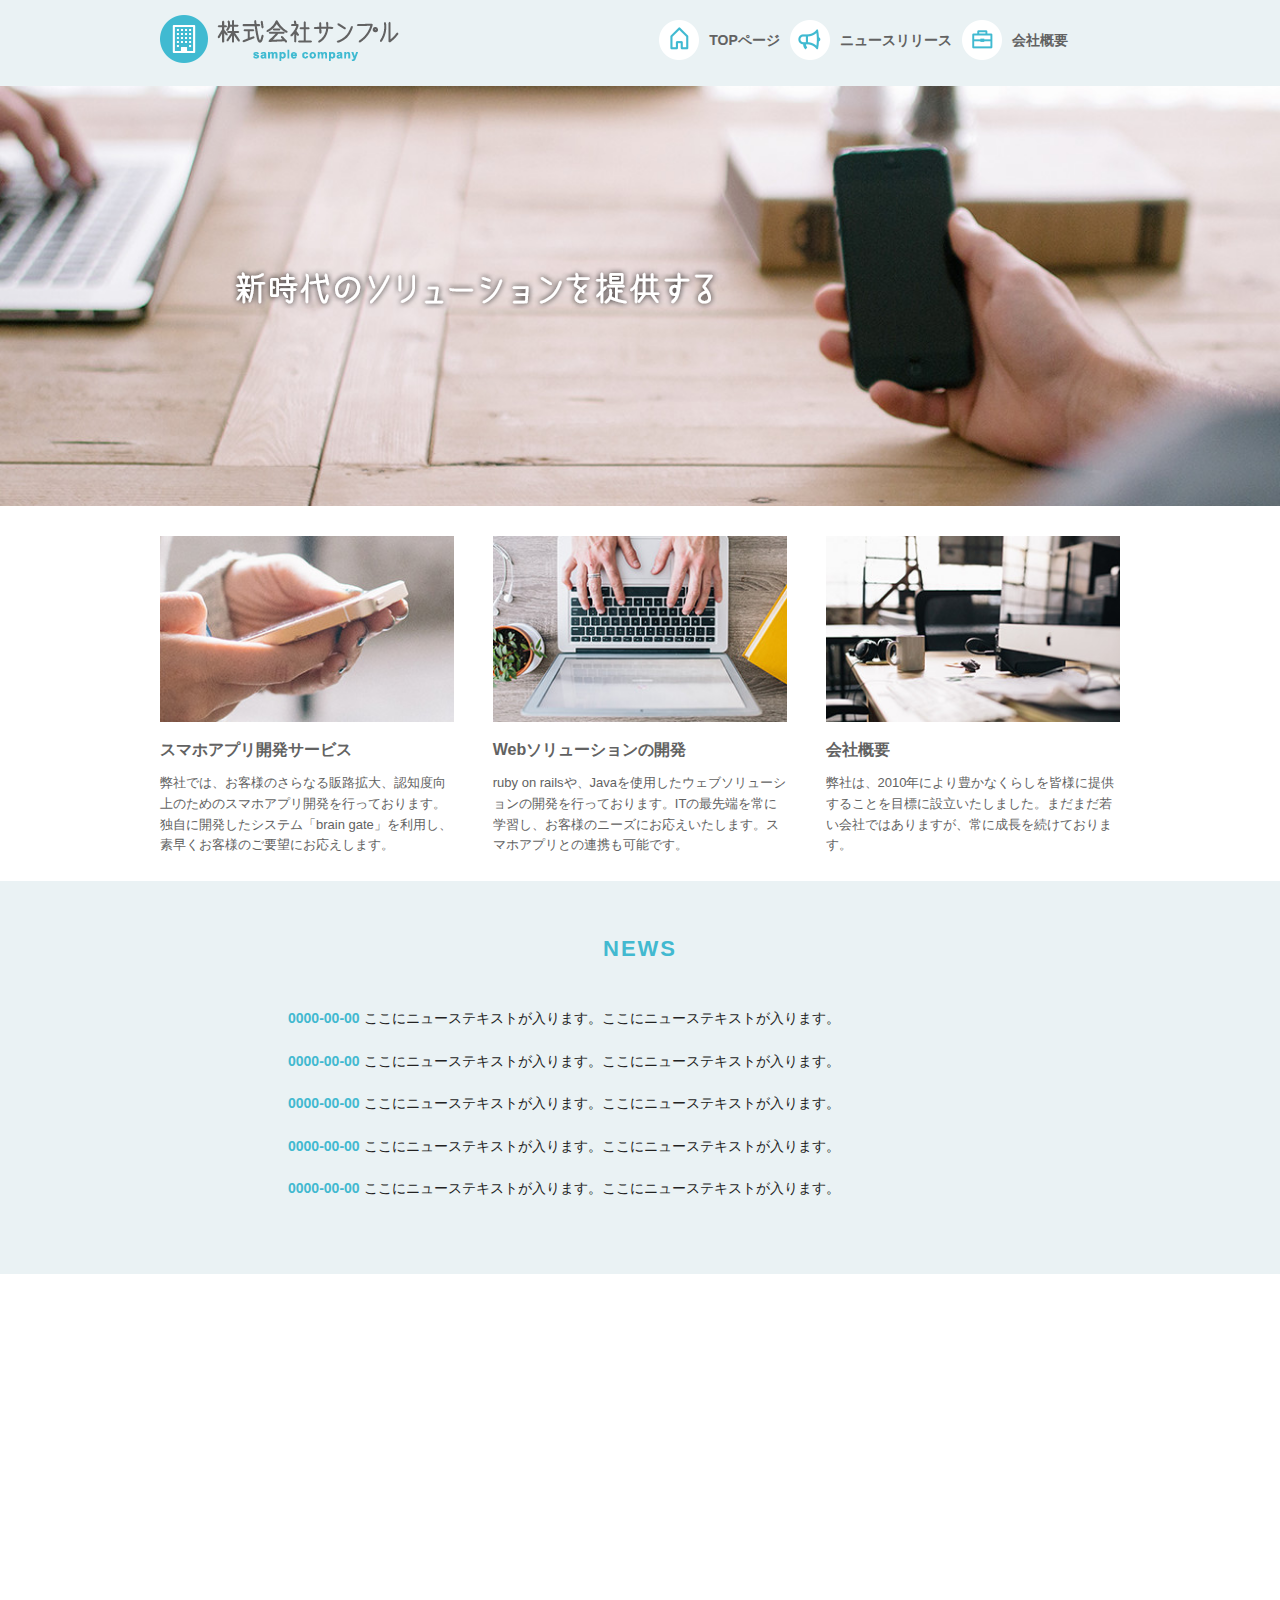
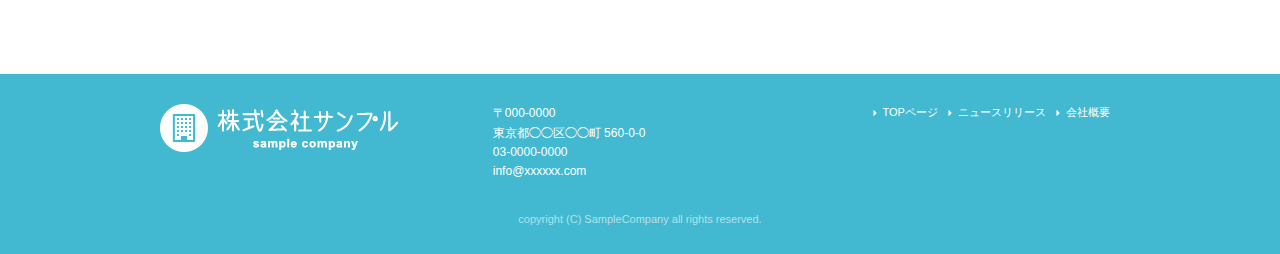
<file: index.html>
<!DOCTYPE html>
<html lang="ja">
<head>

  <!-- Basic Page Needs
  –––––––––––––––––––––––––––––––––––––––––––––––––– -->
  <meta charset="utf-8">
  <title>株式会社サンプル</title>
  <meta name="description" content="">
  <meta name="author" content="">

  <!-- Mobile Specific Metas
  –––––––––––––––––––––––––––––––––––––––––––––––––– -->
  <meta name="viewport" content="width=device-width, initial-scale=1">


  <!-- CSS
  –––––––––––––––––––––––––––––––––––––––––––––––––– -->
  <link rel="stylesheet" href="css/normalize.css">
  <link rel="stylesheet" href="css/skeleton.css">
  <link rel="stylesheet" href="css/sample.css">
  <!-- Favicon
  –––––––––––––––––––––––––––––––––––––––––––––––––– -->
  <link rel="icon" type="image/png" href="images/favicon.png">

</head>
<body>

  <!-- Primary Page Layout
  –––––––––––––––––––––––––––––––––––––––––––––––––– -->

  <header>
    <div id="header_in" class="container">
      <div class="row">
        <div class="six columns logo">
        
           <h1><a href="index.html"><img class="u-max-full-width" src="images/top/logo.png" alt="株式会社サンプル" srcset="images/top/logo@2x.png 2x" /></a></h1>

        </div>
        <div class="six columns navi">

        <div class="sp_navi">
           <img id="sp_navi_btn" class="u-max-full-width" src="images/top/sp_navi.png" alt="sp_navi" srcset="images/top/sp_navi@2x.png 2x" />
  
            <ul class="sp_navi_li">
              <li><a href="index.html">TOPページ</a></li>
              <li><a href="news.html">ニュースリリース</a></li>
              <li><a href="company.html">会社概要</a></li>
            </ul>
        </div>
        <!-- sp_navi -->

        <div class="pc_navi">
        
          <ul class="pc_navi_li">
            <li class="navi_toppage"><a href="index.html">TOPページ</a></li>
            <li class="navi_news"><a href="news.html">ニュースリリース</a></li>
            <li class="navi_company"><a href="company.html">会社概要</a></li>
          </ul>

        </div>
        <!-- pc_navi -->

        </div>
      </div>
    <!-- row -->
    </div>
    <!-- header_in -->
  </header>

<div id="cover_area">
  <div class="container">
    <div class="twelve columns">
      <img class="u-max-full-width" src="images/top/cover_read.png" alt="新時代のソリューションを提供する" srcset="images/top/cover_read@2x.png 2x" />
    </div>
  </div>
</div>
<!-- #cover -->

<div id="service_area">

  <div class="container">
    <div class="row">

      <div class="four columns">
      
        <img class="u-max-full-width" src="images/top/service_01.jpg" alt="スマホアプリ開発サービス" srcset="images/top/service_01@2x.jpg 2x" />
        
        <div class="service_title">スマホアプリ開発サービス</div>
        <p>弊社では、お客様のさらなる販路拡大、認知度向上のためのスマホアプリ開発を行っております。独自に開発したシステム「brain gate」を利用し、素早くお客様のご要望にお応えします。</p>
      
      </div><!-- column -->
      <div class="four columns">
        
        <img class="u-max-full-width" src="images/top/service_02.jpg" alt="Webソリューションの開発" srcset="images/top/service_02@2x.jpg 2x" />

        <div class="service_title">Webソリューションの開発</div>
        <p>ruby on railsや、Javaを使用したウェブソリューションの開発を行っております。ITの最先端を常に学習し、お客様のニーズにお応えいたします。スマホアプリとの連携も可能です。</p>
        
      </div><!-- column -->
      <div class="four columns">

        <img class="u-max-full-width" src="images/top/service_03.jpg" alt="会社概要" srcset="images/top/service_03@2x.jpg 2x" />

        <div class="service_title">会社概要</div>
        <p>弊社は、2010年により豊かなくらしを皆様に提供することを目標に設立いたしました。まだまだ若い会社ではありますが、常に成長を続けております。</p>
        
      </div><!-- column -->

    </div>
  </div>

</div>
<!-- #service_area -->

<div id="news_area">

  <div class="container">
    <div class="row">

      <div class="twelve columns">

        <div class="news_title">NEWS</div>

        <ul class="news_lists">
          <li><span>0000-00-00</span> ここにニューステキストが入ります。ここにニューステキストが入ります。</li>
          <li><span>0000-00-00</span> ここにニューステキストが入ります。ここにニューステキストが入ります。</li>
          <li><span>0000-00-00</span> ここにニューステキストが入ります。ここにニューステキストが入ります。</li>
          <li><span>0000-00-00</span> ここにニューステキストが入ります。ここにニューステキストが入ります。</li>
          <li><span>0000-00-00</span> ここにニューステキストが入ります。ここにニューステキストが入ります。</li>
        </ul>

      </div>

    </div>
  </div>

</div>
<!-- #news_area -->

<!-- #news_area -->

<div id="googlemap_area">

<script src="//maps.google.com/maps/api/js?sensor=true"></script>
<script type="text/javascript">
  function googleMap() {
    var latlng = new google.maps.LatLng(35.6694293,139.7189323);/* 座標 */
    var myOptions = {
      zoom: 16, /*拡大比率*/
      center: latlng,
      scrollwheel: false,
      disableDoubleClickZoom: true,
      draggable: false,
      mapTypeControlOptions: { mapTypeIds: ['style', google.maps.MapTypeId.ROADMAP] }
    };
    var map = new google.maps.Map(document.getElementById('map1'), myOptions);
    /*アイコン設定*/
    var icon = new google.maps.MarkerImage('images/top/pin.png',/*画像url*/
      new google.maps.Size(48,56),/*アイコンサイズ*/
      new google.maps.Point(0,0)/*アイコン位置*/
    );
    var markerOptions = {
      position: latlng,
      map: map,
      icon: icon,
      title: '株式会社サンプル',/*タイトル*/
      animation: google.maps.Animation.DROP/*アニメーション*/
    };
    var marker = new google.maps.Marker(markerOptions);
    /*取得スタイルの貼り付け*/
    var styleOptions = [
      {
        "stylers": [
        { "hue": '#eaf2f4' }
        ]
      }
    ];
    var styledMapOptions = { name: '株式会社サンプル' }/*地図右上のタイトル*/
    var sampleType = new google.maps.StyledMapType(styleOptions, styledMapOptions);
      map.mapTypes.set('style', sampleType);
      map.setMapTypeId('style');
    };
    google.maps.event.addDomListener(window, 'load', function() {
      googleMap();
  });
</script>
<div id="map1" style="width:100%; height:400px; margin:0 auto;"></div>

</div>
<!-- #googlemap_area -->

<footer>
  <div class="container">
    <div class="row">
      <div class="four columns sp">
        <img class="u-max-full-width" src="images/top/footer_logo.png" alt="株式会社サンプル" srcset="images/top/footer_logo@2x.png 2x" />
      </div>
      <!-- columns -->
      <div class="four columns foot_address sp">
        〒000-0000<br />
        東京都◯◯区◯◯町 560-0-0<br />
        03-0000-0000<br />
        info@xxxxxx.com
      </div>
      <!-- columns -->
      <div class="four columns">
        <ul class="foot_navi">
          <li><a href="index.html">TOPページ</a></li>
          <li><a href="news.html">ニュースリリース</a></li>
          <li><a href="company.html">会社概要</a></li>
        </ul>
      </div>
      <!-- columns -->
    </div>
    <!-- row -->

    <div class="row">
      <div class="twelve columns sp">
        <p class="copy">copyright (C) SampleCompany all rights reserved.</p>
      </div>
      <!-- columns -->
    </div>
    <!-- row -->
  </div>
</footer>
<!-- //footer -->

<script type="text/javascript" src="//ajax.googleapis.com/ajax/libs/jquery/1.10.2/jquery.min.js"></script>

<script>
  $(function(){
    $(document).ready(function(){

      $("#sp_navi_btn").click(function () {
        $(this).next().slideToggle();
      });

    });
  });
</script>

<!-- End Document
  –––––––––––––––––––––––––––––––––––––––––––––––––– -->
</body>
</html>
</file>
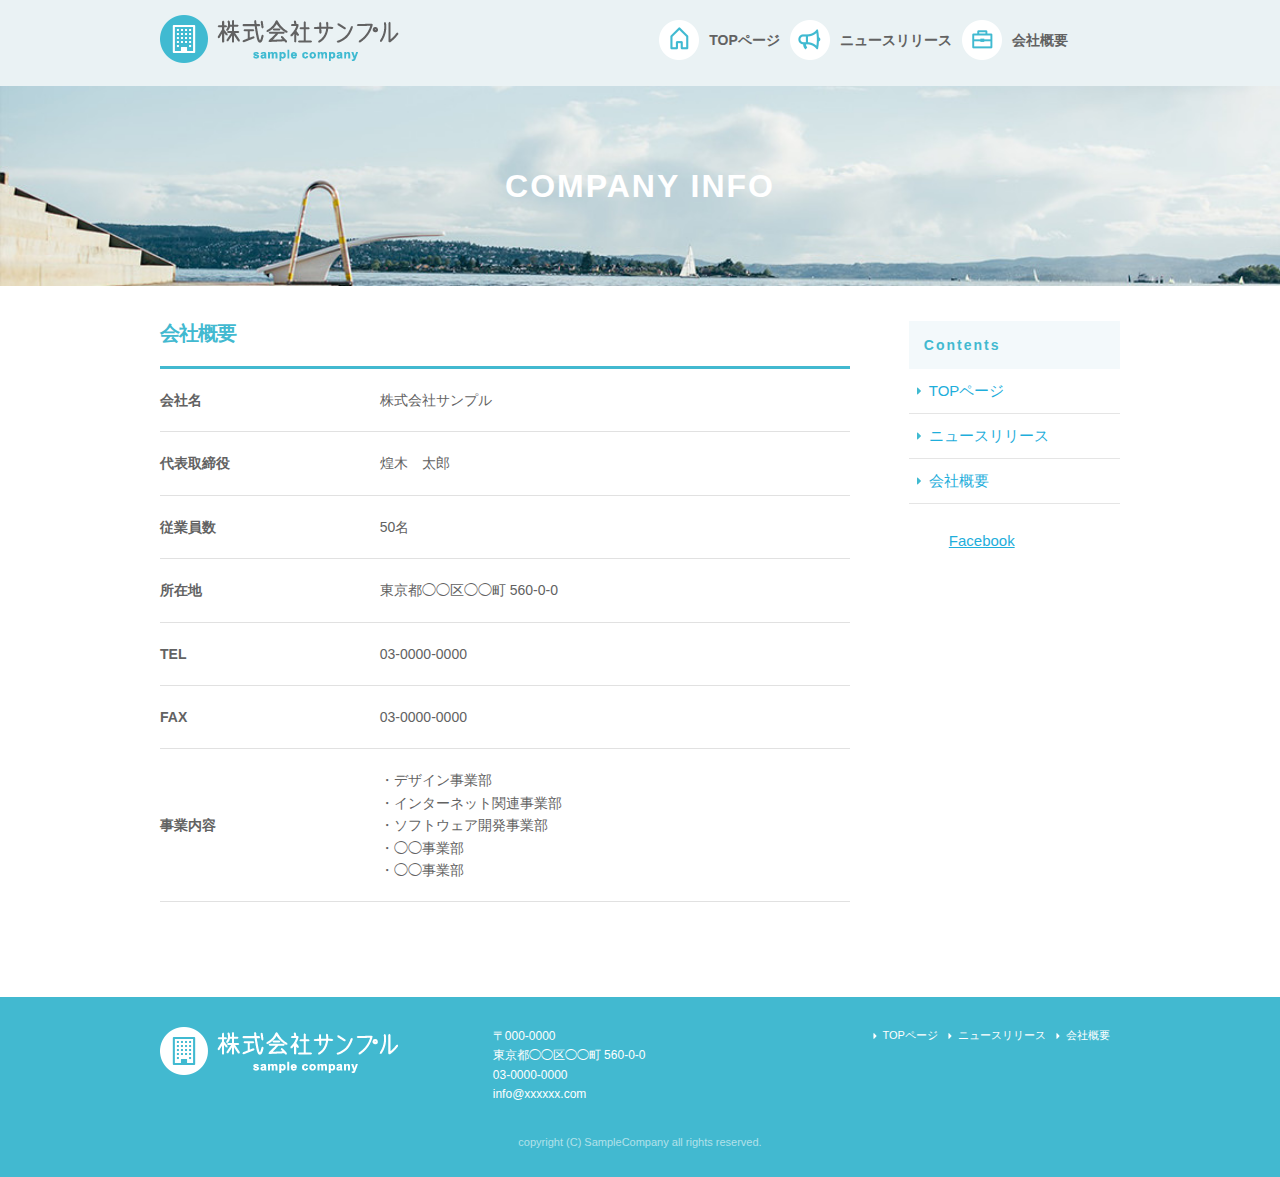
<file: company.html>
<!DOCTYPE html>
<html lang="ja">
<head>

  <!-- Basic Page Needs
  –––––––––––––––––––––––––––––––––––––––––––––––––– -->
  <meta charset="utf-8">
  <title>株式会社サンプル</title>
  <meta name="description" content="">
  <meta name="author" content="">

  <!-- Mobile Specific Metas
  –––––––––––––––––––––––––––––––––––––––––––––––––– -->
  <meta name="viewport" content="width=device-width, initial-scale=1">


  <!-- CSS
  –––––––––––––––––––––––––––––––––––––––––––––––––– -->
  <link rel="stylesheet" href="css/normalize.css">
  <link rel="stylesheet" href="css/skeleton.css">
  <link rel="stylesheet" href="css/sample.css">
  <!-- Favicon
  –––––––––––––––––––––––––––––––––––––––––––––––––– -->
  <link rel="icon" type="image/png" href="images/favicon.png">

</head>
<body>

  <!-- Primary Page Layout
  –––––––––––––––––––––––––––––––––––––––––––––––––– -->

  <header>
    <div id="header_in" class="container">
      <div class="row">
        <div class="six columns logo">
        
           <h1><a href="index.html"><img class="u-max-full-width" src="images/top/logo.png" alt="株式会社サンプル" srcset="images/top/logo@2x.png 2x" /></a></h1>

        </div>
        <div class="six columns navi">

        <div class="sp_navi">
           <img id="sp_navi_btn" class="u-max-full-width" src="images/top/sp_navi.png" alt="sp_navi" srcset="images/top/sp_navi@2x.png 2x" />
  
            <ul class="sp_navi_li">
              <li><a href="index.html">TOPページ</a></li>
              <li><a href="news.html">ニュースリリース</a></li>
              <li><a href="company.html">会社概要</a></li>
            </ul>
        </div>
        <!-- sp_navi -->

        <div class="pc_navi">
        
          <ul class="pc_navi_li">
            <li class="navi_toppage"><a href="index.html">TOPページ</a></li>
            <li class="navi_news"><a href="news.html">ニュースリリース</a></li>
            <li class="navi_company"><a href="company.html">会社概要</a></li>
          </ul>

        </div>
        <!-- pc_navi -->

        </div>
      </div>
    <!-- row -->
    </div>
    <!-- header_in -->
  </header>

<div id="sub_cover">
  <div class="container">
    <div class="twelve columns">
      <!--<img class="u-max-full-width" src="images/news/sub_cover.jpg" alt="NEWS" srcset="images/news/sub_cover@2x.jpg 2x" />-->
      <h2>COMPANY INFO</h2>
    </div>
  </div>
</div>
<!-- #sub_cover -->

<div id="contents">

  <div class="container">
    <div class="row">

      <div id ="main" class="nine columns">

        <h2 class="company_title">会社概要</h2>

        <table class="u-full-width">
          <tbody>
            <tr>
                <th>会社名</th>
                <td>株式会社サンプル</td>
            </tr>
            <tr>
                <th>代表取締役</th>
                <td>煌木　太郎</td>
            </tr>
            <tr>
                <th>従業員数</th>
                <td>50名</td>
            </tr>
            <tr>
                <th>所在地</th>
                <td>東京都◯◯区◯◯町 560-0-0</td>
            </tr>
            <tr>
                <th>TEL</th>
                <td>03-0000-0000</td>
            </tr>
            <tr>
                <th>FAX</th>
                <td>03-0000-0000</td>
            </tr>
            <tr>
                <th>事業内容</th>
                <td>
                    ・デザイン事業部<br>
                    ・インターネット関連事業部<br>
                    ・ソフトウェア開発事業部<br>
                    ・◯◯事業部<br>
                    ・◯◯事業部<br>
                </td>
            </tr>
          </tbody>
        </table>
      </div><!-- column -->
      <div id ="sidebar" class="three columns">

        <!-- columns -->
          <div class="pc_sidemenu">
            <h3>Contents</h3>
              <ul>
                  <li><a href="index.html">TOPページ</a></li>
                  <li><a href="news.html">ニュースリリース</a></li>
                  <li><a href="company.html">会社概要</a></li>
              </ul>
          </div>
        <!-- columns -->

        <div>
          <div class="fb-page" data-href="https://www.facebook.com/facebook" data-tabs="timeline" data-height="300px" data-small-header="false" data-adapt-container-width="true" data-hide-cover="false" data-show-facepile="false">
            <blockquote cite="https://www.facebook.com/facebook" class="fb-xfbml-parse-ignore">
              <a href="https://www.facebook.com/facebook">Facebook</a>
              </blockquote>
          </div>
        </div>
      </div><!-- column -->

    </div>
  </div>

</div>
<!-- #contents -->


<footer>
  <div class="container">
    <div class="row">
      <div class="four columns sp">
        <img class="u-max-full-width" src="images/top/footer_logo.png" alt="株式会社サンプル" srcset="images/top/footer_logo@2x.png 2x" />
      </div>
      <!-- columns -->
      <div class="four columns foot_address sp">
        〒000-0000<br />
        東京都◯◯区◯◯町 560-0-0<br />
        03-0000-0000<br />
        info@xxxxxx.com
      </div>
      <!-- columns -->
      <div class="four columns">
        <ul class="foot_navi">
          <li><a href="index.html">TOPページ</a></li>
          <li><a href="news.html">ニュースリリース</a></li>
          <li><a href="company.html">会社概要</a></li>
        </ul>
      </div>
      <!-- columns -->
    </div>
    <!-- row -->

    <div class="row">
      <div class="twelve columns sp">
        <p class="copy">copyright (C) SampleCompany all rights reserved.</p>
      </div>
      <!-- columns -->
    </div>
    <!-- row -->
  </div>
</footer>
<!-- //footer -->

<script type="text/javascript" src="//ajax.googleapis.com/ajax/libs/jquery/1.10.2/jquery.min.js"></script>

<script>
  $(function(){
    $(document).ready(function(){

      $("#sp_navi_btn").click(function () {
        $(this).next().slideToggle();
      });

    });
  });
</script>

<div id="fb-root"></div>
<script>(function(d, s, id) {
  var js, fjs = d.getElementsByTagName(s)[0];
  if (d.getElementById(id)) return;
  js = d.createElement(s); js.id = id;
  js.src = "//connect.facebook.net/ja_JP/sdk.js#xfbml=1&version=v2.10";
  fjs.parentNode.insertBefore(js, fjs);
}(document, 'script', 'facebook-jssdk'));</script>

<!-- End Document
  –––––––––––––––––––––––––––––––––––––––––––––––––– -->
</body>
</html>
</file>
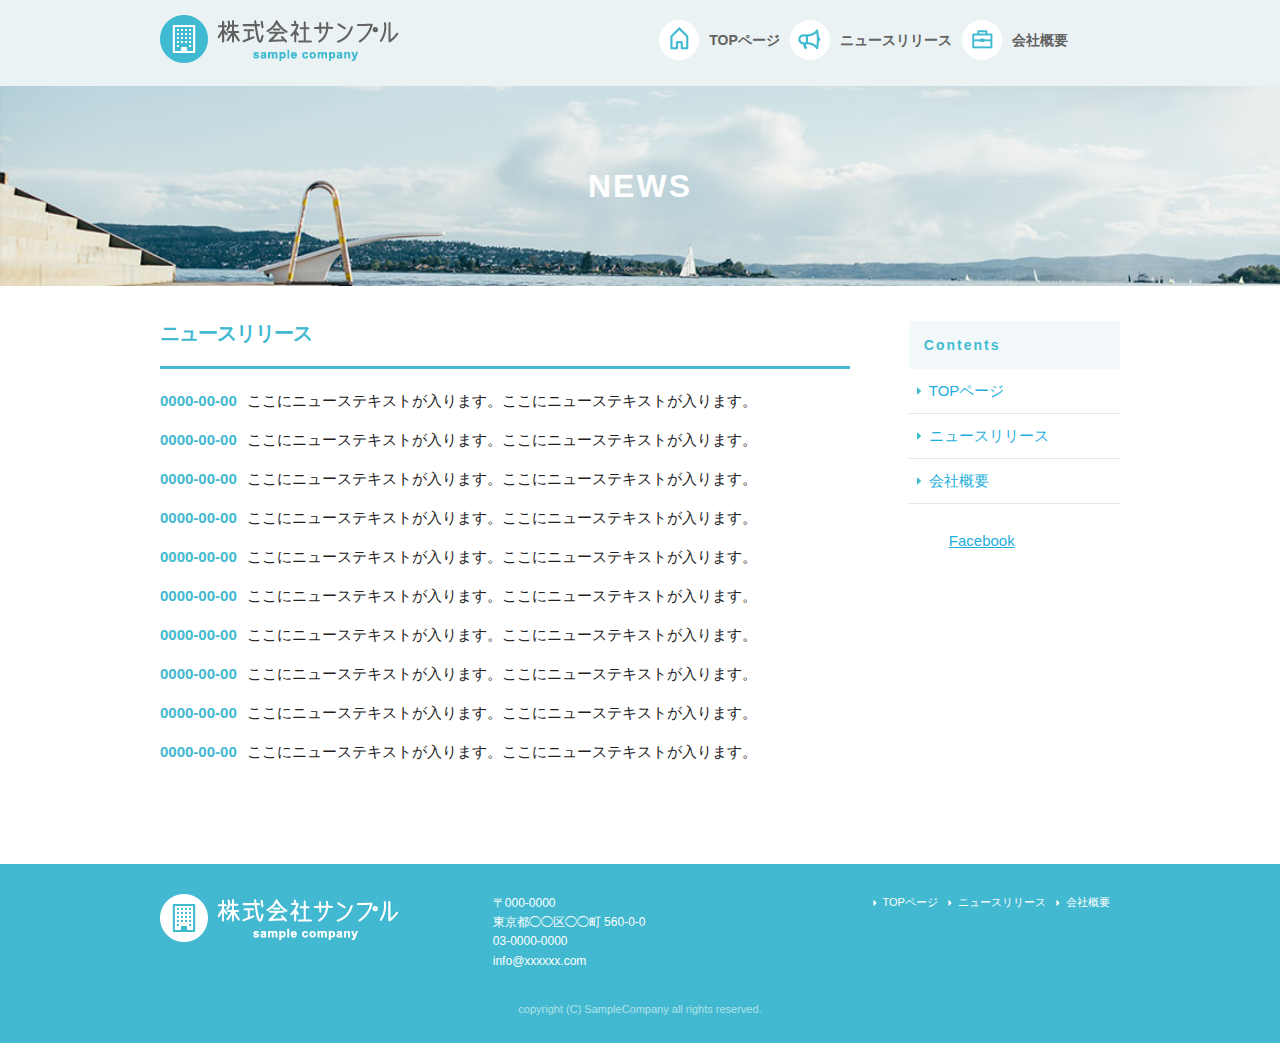
<file: news.html>
<!DOCTYPE html>
<html lang="ja">
<head>

  <!-- Basic Page Needs
  –––––––––––––––––––––––––––––––––––––––––––––––––– -->
  <meta charset="utf-8">
  <title>株式会社サンプル</title>
  <meta name="description" content="">
  <meta name="author" content="">

  <!-- Mobile Specific Metas
  –––––––––––––––––––––––––––––––––––––––––––––––––– -->
  <meta name="viewport" content="width=device-width, initial-scale=1">


  <!-- CSS
  –––––––––––––––––––––––––––––––––––––––––––––––––– -->
  <link rel="stylesheet" href="css/normalize.css">
  <link rel="stylesheet" href="css/skeleton.css">
  <link rel="stylesheet" href="css/sample.css">
  <!-- Favicon
  –––––––––––––––––––––––––––––––––––––––––––––––––– -->
  <link rel="icon" type="image/png" href="images/favicon.png">

</head>
<body>

  <!-- Primary Page Layout
  –––––––––––––––––––––––––––––––––––––––––––––––––– -->

  <header>
    <div id="header_in" class="container">
      <div class="row">
        <div class="six columns logo">
        
           <h1><a href="index.html"><img class="u-max-full-width" src="images/top/logo.png" alt="株式会社サンプル" srcset="images/top/logo@2x.png 2x" /></a></h1>

        </div>
        <div class="six columns navi">

        <div class="sp_navi">
           <img id="sp_navi_btn" class="u-max-full-width" src="images/top/sp_navi.png" alt="sp_navi" srcset="images/top/sp_navi@2x.png 2x" />
  
            <ul class="sp_navi_li">
              <li><a href="index.html">TOPページ</a></li>
              <li><a href="news.html">ニュースリリース</a></li>
              <li><a href="company.html">会社概要</a></li>
            </ul>
        </div>
        <!-- sp_navi -->

        <div class="pc_navi">
        
          <ul class="pc_navi_li">
            <li class="navi_toppage"><a href="index.html">TOPページ</a></li>
            <li class="navi_news"><a href="news.html">ニュースリリース</a></li>
            <li class="navi_company"><a href="company.html">会社概要</a></li>
          </ul>

        </div>
        <!-- pc_navi -->

        </div>
      </div>
    <!-- row -->
    </div>
    <!-- header_in -->
  </header>

<div id="sub_cover">
  <div class="container">
    <div class="twelve columns">
      <!--<img class="u-max-full-width" src="images/news/sub_cover.jpg" alt="NEWS" srcset="images/news/sub_cover@2x.jpg 2x" />-->
      <h2>NEWS</h2>
    </div>
  </div>
</div>
<!-- #sub_cover -->

<div id="contents">

  <div class="container">
    <div class="row">

      <div id ="main" class="nine columns">

        <h2>ニュースリリース</h2>

        <ul class="news_li">
          <li><span>0000-00-00</span>ここにニューステキストが入ります。ここにニューステキストが入ります。</li>
          <li><span>0000-00-00</span>ここにニューステキストが入ります。ここにニューステキストが入ります。</li>
          <li><span>0000-00-00</span>ここにニューステキストが入ります。ここにニューステキストが入ります。</li>
          <li><span>0000-00-00</span>ここにニューステキストが入ります。ここにニューステキストが入ります。</li>
          <li><span>0000-00-00</span>ここにニューステキストが入ります。ここにニューステキストが入ります。</li>
          <li><span>0000-00-00</span>ここにニューステキストが入ります。ここにニューステキストが入ります。</li>
          <li><span>0000-00-00</span>ここにニューステキストが入ります。ここにニューステキストが入ります。</li>
          <li><span>0000-00-00</span>ここにニューステキストが入ります。ここにニューステキストが入ります。</li>
          <li><span>0000-00-00</span>ここにニューステキストが入ります。ここにニューステキストが入ります。</li>
          <li><span>0000-00-00</span>ここにニューステキストが入ります。ここにニューステキストが入ります。</li>
        </ul>

      </div><!-- column -->
      <div id ="sidebar" class="three columns">

        <!-- columns -->
          <div class="pc_sidemenu">
            <h3>Contents</h3>
              <ul>
                  <li><a href="index.html">TOPページ</a></li>
                  <li><a href="news.html">ニュースリリース</a></li>
                  <li><a href="company.html">会社概要</a></li>
              </ul>
          </div>
        <!-- columns -->

        <div>
          <div class="fb-page" data-href="https://www.facebook.com/facebook" data-tabs="timeline" data-height="300px" data-small-header="false" data-adapt-container-width="true" data-hide-cover="false" data-show-facepile="false">
            <blockquote cite="https://www.facebook.com/facebook" class="fb-xfbml-parse-ignore">
              <a href="https://www.facebook.com/facebook">Facebook</a>
              </blockquote>
          </div>
        </div>
      </div><!-- column -->

    </div>
  </div>

</div>
<!-- #contents -->


<footer>
  <div class="container">
    <div class="row">
      <div class="four columns sp">
        <img class="u-max-full-width" src="images/top/footer_logo.png" alt="株式会社サンプル" srcset="images/top/footer_logo@2x.png 2x" />
      </div>
      <!-- columns -->
      <div class="four columns foot_address sp">
        〒000-0000<br />
        東京都◯◯区◯◯町 560-0-0<br />
        03-0000-0000<br />
        info@xxxxxx.com
      </div>
      <!-- columns -->
      <div class="four columns">
        <ul class="foot_navi">
          <li><a href="index.html">TOPページ</a></li>
          <li><a href="news.html">ニュースリリース</a></li>
          <li><a href="company.html">会社概要</a></li>
        </ul>
      </div>
      <!-- columns -->
    </div>
    <!-- row -->

    <div class="row">
      <div class="twelve columns sp">
        <p class="copy">copyright (C) SampleCompany all rights reserved.</p>
      </div>
      <!-- columns -->
    </div>
    <!-- row -->
  </div>
</footer>
<!-- //footer -->

<script type="text/javascript" src="//ajax.googleapis.com/ajax/libs/jquery/1.10.2/jquery.min.js"></script>

<script>
  $(function(){
    $(document).ready(function(){

      $("#sp_navi_btn").click(function () {
        $(this).next().slideToggle();
      });

    });
  });
</script>

<div id="fb-root"></div>
<script>(function(d, s, id) {
  var js, fjs = d.getElementsByTagName(s)[0];
  if (d.getElementById(id)) return;
  js = d.createElement(s); js.id = id;
  js.src = "//connect.facebook.net/ja_JP/sdk.js#xfbml=1&version=v2.10";
  fjs.parentNode.insertBefore(js, fjs);
}(document, 'script', 'facebook-jssdk'));</script>

<!-- End Document
  –––––––––––––––––––––––––––––––––––––––––––––––––– -->
</body>
</html>
</file>
<file: css/skeleton.css>
/*
* Skeleton V2.0.4
* Copyright 2014, Dave Gamache
* www.getskeleton.com
* Free to use under the MIT license.
* http://www.opensource.org/licenses/mit-license.php
* 12/29/2014
*/


/* Table of contents
––––––––––––––––––––––––––––––––––––––––––––––––––
- Grid
- Base Styles
- Typography
- Links
- Buttons
- Forms
- Lists
- Code
- Tables
- Spacing
- Utilities
- Clearing
- Media Queries
*/


/* Grid
–––––––––––––––––––––––––––––––––––––––––––––––––– */
.container {
  position: relative;
  width: 100%;
  max-width: 960px;
  margin: 0 auto;
  padding: 0 20px;
  box-sizing: border-box; }
.column,
.columns {
  width: 100%;
  float: left;
  box-sizing: border-box; }

/* For devices larger than 400px */
@media (min-width: 400px) {
  .container {
    width: 85%;
    padding: 0; }
}

/* For devices larger than 550px */
@media (min-width: 550px) {
  .container {
    width: 80%; }
  .column,
  .columns {
    margin-left: 4%; }
  .column:first-child,
  .columns:first-child {
    margin-left: 0; }

  .one.column,
  .one.columns                    { width: 4.66666666667%; }
  .two.columns                    { width: 13.3333333333%; }
  .three.columns                  { width: 22%;            }
  .four.columns                   { width: 30.6666666667%; }
  .five.columns                   { width: 39.3333333333%; }
  .six.columns                    { width: 48%;            }
  .seven.columns                  { width: 56.6666666667%; }
  .eight.columns                  { width: 65.3333333333%; }
  .nine.columns                   { width: 74.0%;          }
  .ten.columns                    { width: 82.6666666667%; }
  .eleven.columns                 { width: 91.3333333333%; }
  .twelve.columns                 { width: 100%; margin-left: 0; }

  .one-third.column               { width: 30.6666666667%; }
  .two-thirds.column              { width: 65.3333333333%; }

  .one-half.column                { width: 48%; }

  /* Offsets */
  .offset-by-one.column,
  .offset-by-one.columns          { margin-left: 8.66666666667%; }
  .offset-by-two.column,
  .offset-by-two.columns          { margin-left: 17.3333333333%; }
  .offset-by-three.column,
  .offset-by-three.columns        { margin-left: 26%;            }
  .offset-by-four.column,
  .offset-by-four.columns         { margin-left: 34.6666666667%; }
  .offset-by-five.column,
  .offset-by-five.columns         { margin-left: 43.3333333333%; }
  .offset-by-six.column,
  .offset-by-six.columns          { margin-left: 52%;            }
  .offset-by-seven.column,
  .offset-by-seven.columns        { margin-left: 60.6666666667%; }
  .offset-by-eight.column,
  .offset-by-eight.columns        { margin-left: 69.3333333333%; }
  .offset-by-nine.column,
  .offset-by-nine.columns         { margin-left: 78.0%;          }
  .offset-by-ten.column,
  .offset-by-ten.columns          { margin-left: 86.6666666667%; }
  .offset-by-eleven.column,
  .offset-by-eleven.columns       { margin-left: 95.3333333333%; }

  .offset-by-one-third.column,
  .offset-by-one-third.columns    { margin-left: 34.6666666667%; }
  .offset-by-two-thirds.column,
  .offset-by-two-thirds.columns   { margin-left: 69.3333333333%; }

  .offset-by-one-half.column,
  .offset-by-one-half.columns     { margin-left: 52%; }

}


/* Base Styles
–––––––––––––––––––––––––––––––––––––––––––––––––– */
/* NOTE
html is set to 62.5% so that all the REM measurements throughout Skeleton
are based on 10px sizing. So basically 1.5rem = 15px :) */
html {
  font-size: 62.5%; }
body {
  font-size: 1.5em; /* currently ems cause chrome bug misinterpreting rems on body element */
  line-height: 1.6;
  font-weight: 400;
  font-family: "Raleway", "HelveticaNeue", "Helvetica Neue", Helvetica, Arial, sans-serif;
  color: #222; }


/* Typography
–––––––––––––––––––––––––––––––––––––––––––––––––– */
h1, h2, h3, h4, h5, h6 {
  margin-top: 0;
  margin-bottom: 2rem;
  font-weight: 300; }
h1 { font-size: 4.0rem; line-height: 1.2;  letter-spacing: -.1rem;}
h2 { font-size: 3.6rem; line-height: 1.25; letter-spacing: -.1rem; }
h3 { font-size: 3.0rem; line-height: 1.3;  letter-spacing: -.1rem; }
h4 { font-size: 2.4rem; line-height: 1.35; letter-spacing: -.08rem; }
h5 { font-size: 1.8rem; line-height: 1.5;  letter-spacing: -.05rem; }
h6 { font-size: 1.5rem; line-height: 1.6;  letter-spacing: 0; }

/* Larger than phablet */
@media (min-width: 550px) {
  h1 { font-size: 5.0rem; }
  h2 { font-size: 4.2rem; }
  h3 { font-size: 3.6rem; }
  h4 { font-size: 3.0rem; }
  h5 { font-size: 2.4rem; }
  h6 { font-size: 1.5rem; }
}

p {
  margin-top: 0; }


/* Links
–––––––––––––––––––––––––––––––––––––––––––––––––– */
a {
  color: #1EAEDB; }
a:hover {
  color: #0FA0CE; }


/* Buttons
–––––––––––––––––––––––––––––––––––––––––––––––––– */
.button,
button,
input[type="submit"],
input[type="reset"],
input[type="button"] {
  display: inline-block;
  height: 38px;
  padding: 0 30px;
  color: #555;
  text-align: center;
  font-size: 11px;
  font-weight: 600;
  line-height: 38px;
  letter-spacing: .1rem;
  text-transform: uppercase;
  text-decoration: none;
  white-space: nowrap;
  background-color: transparent;
  border-radius: 4px;
  border: 1px solid #bbb;
  cursor: pointer;
  box-sizing: border-box; }
.button:hover,
button:hover,
input[type="submit"]:hover,
input[type="reset"]:hover,
input[type="button"]:hover,
.button:focus,
button:focus,
input[type="submit"]:focus,
input[type="reset"]:focus,
input[type="button"]:focus {
  color: #333;
  border-color: #888;
  outline: 0; }
.button.button-primary,
button.button-primary,
input[type="submit"].button-primary,
input[type="reset"].button-primary,
input[type="button"].button-primary {
  color: #FFF;
  background-color: #33C3F0;
  border-color: #33C3F0; }
.button.button-primary:hover,
button.button-primary:hover,
input[type="submit"].button-primary:hover,
input[type="reset"].button-primary:hover,
input[type="button"].button-primary:hover,
.button.button-primary:focus,
button.button-primary:focus,
input[type="submit"].button-primary:focus,
input[type="reset"].button-primary:focus,
input[type="button"].button-primary:focus {
  color: #FFF;
  background-color: #1EAEDB;
  border-color: #1EAEDB; }


/* Forms
–––––––––––––––––––––––––––––––––––––––––––––––––– */
input[type="email"],
input[type="number"],
input[type="search"],
input[type="text"],
input[type="tel"],
input[type="url"],
input[type="password"],
textarea,
select {
  height: 38px;
  padding: 6px 10px; /* The 6px vertically centers text on FF, ignored by Webkit */
  background-color: #fff;
  border: 1px solid #D1D1D1;
  border-radius: 4px;
  box-shadow: none;
  box-sizing: border-box; }
/* Removes awkward default styles on some inputs for iOS */
input[type="email"],
input[type="number"],
input[type="search"],
input[type="text"],
input[type="tel"],
input[type="url"],
input[type="password"],
textarea {
  -webkit-appearance: none;
     -moz-appearance: none;
          appearance: none; }
textarea {
  min-height: 65px;
  padding-top: 6px;
  padding-bottom: 6px; }
input[type="email"]:focus,
input[type="number"]:focus,
input[type="search"]:focus,
input[type="text"]:focus,
input[type="tel"]:focus,
input[type="url"]:focus,
input[type="password"]:focus,
textarea:focus,
select:focus {
  border: 1px solid #33C3F0;
  outline: 0; }
label,
legend {
  display: block;
  margin-bottom: .5rem;
  font-weight: 600; }
fieldset {
  padding: 0;
  border-width: 0; }
input[type="checkbox"],
input[type="radio"] {
  display: inline; }
label > .label-body {
  display: inline-block;
  margin-left: .5rem;
  font-weight: normal; }


/* Lists
–––––––––––––––––––––––––––––––––––––––––––––––––– */
ul {
  list-style: circle inside; }
ol {
  list-style: decimal inside; }
ol, ul {
  padding-left: 0;
  margin-top: 0; }
ul ul,
ul ol,
ol ol,
ol ul {
  margin: 1.5rem 0 1.5rem 3rem;
  font-size: 90%; }
li {
  margin-bottom: 1rem; }


/* Code
–––––––––––––––––––––––––––––––––––––––––––––––––– */
code {
  padding: .2rem .5rem;
  margin: 0 .2rem;
  font-size: 90%;
  white-space: nowrap;
  background: #F1F1F1;
  border: 1px solid #E1E1E1;
  border-radius: 4px; }
pre > code {
  display: block;
  padding: 1rem 1.5rem;
  white-space: pre; }


/* Tables
–––––––––––––––––––––––––––––––––––––––––––––––––– */
th,
td {
  padding: 12px 15px;
  text-align: left;
  border-bottom: 1px solid #E1E1E1; }
th:first-child,
td:first-child {
  padding-left: 0; }
th:last-child,
td:last-child {
  padding-right: 0; }


/* Spacing
–––––––––––––––––––––––––––––––––––––––––––––––––– */
button,
.button {
  margin-bottom: 1rem; }
input,
textarea,
select,
fieldset {
  margin-bottom: 1.5rem; }
pre,
blockquote,
dl,
figure,
table,
p,
ul,
ol,
form {
  margin-bottom: 2.5rem; }


/* Utilities
–––––––––––––––––––––––––––––––––––––––––––––––––– */
.u-full-width {
  width: 100%;
  box-sizing: border-box; }
.u-max-full-width {
  max-width: 100%;
  box-sizing: border-box; }
.u-pull-right {
  float: right; }
.u-pull-left {
  float: left; }


/* Misc
–––––––––––––––––––––––––––––––––––––––––––––––––– */
hr {
  margin-top: 3rem;
  margin-bottom: 3.5rem;
  border-width: 0;
  border-top: 1px solid #E1E1E1; }


/* Clearing
–––––––––––––––––––––––––––––––––––––––––––––––––– */

/* Self Clearing Goodness */
.container:after,
.row:after,
.u-cf {
  content: "";
  display: table;
  clear: both; }


/* Media Queries
–––––––––––––––––––––––––––––––––––––––––––––––––– */
/*
Note: The best way to structure the use of media queries is to create the queries
near the relevant code. For example, if you wanted to change the styles for buttons
on small devices, paste the mobile query code up in the buttons section and style it
there.
*/


/* Larger than mobile */
@media (min-width: 400px) {}

/* Larger than phablet (also point when grid becomes active) */
@media (min-width: 550px) {}

/* Larger than tablet */
@media (min-width: 750px) {}

/* Larger than desktop */
@media (min-width: 1000px) {}

/* Larger than Desktop HD */
@media (min-width: 1200px) {}
</file>
<file: css/sample.css>
html {
  font-size: 62.5%; }

header {
  background: #eaf2f4; }
  header #header_in {
    padding-top: 10px;
    padding-bottom: 4px; }
  @media (max-width: 550px) {
    header .logo {
      width: 190px; }
    header .navi {
      width: 40px;
      float: right; } }
  header .sp_navi_li {
    width: 180px;
    position: absolute;
    top: 50px;
    right: 2%;
    border: 1px solid #eee;
    background: white;
    margin: 0;
    padding: 0;
    display: none;
    z-index: 100; }
    header .sp_navi_li li {
      list-style: none;
      margin: 0;
      padding: 0; }
      header .sp_navi_li li a {
        display: block;
        padding: 10px 8px;
        border-bottom: 1px solid #eee;
        font-size: 14px;
        text-decoration: none; }
  @media (min-width: 551px) {
    header .sp_navi {
      display: none; }
    header #header_in {
      padding: 15px 0 10px 0; }
    header .pc_navi_li {
      margin: 0;
      padding: 0; }
      header .pc_navi_li li {
        list-style: none;
        margin: 5px 0 0 0;
        padding: 0; }
        header .pc_navi_li li a {
          color: #626262;
          text-decoration: none;
          font-weight: bold;
          font-size: 14px;
          font-size: 1.4rem;
          float: left;
          padding-right: 10px; }
        header .pc_navi_li li a:hover {
          color: #42b9d0; }
      header .pc_navi_li li.navi_toppage a {
        background-repeat: no-repeat;
        display: inline-block;
        line-height: 40px;
        padding-left: 50px;
        background-image: url("../images/top/navi_top.png");
        background-size: 40px 40px; } }
    @media screen and (min-width: 551px) and (-webkit-min-device-pixel-ratio: 2), (min-width: 551px) and (min-resolution: 2dppx) {
      header .pc_navi_li li.navi_toppage a {
        background-image: url("../images/top/navi_top@2x.png"); } }
  @media (min-width: 551px) {
      header .pc_navi_li li.navi_news a {
        background-repeat: no-repeat;
        display: inline-block;
        line-height: 40px;
        padding-left: 50px;
        background-image: url("../images/top/navi_news.png");
        background-size: 40px 40px; } }
    @media screen and (min-width: 551px) and (-webkit-min-device-pixel-ratio: 2), (min-width: 551px) and (min-resolution: 2dppx) {
      header .pc_navi_li li.navi_news a {
        background-image: url("../images/top/navi_news@2x.png"); } }
  @media (min-width: 551px) {
      header .pc_navi_li li.navi_company a {
        background-repeat: no-repeat;
        display: inline-block;
        line-height: 40px;
        padding-left: 50px;
        background-image: url("../images/top/navi_company.png");
        background-size: 40px 40px; } }
    @media screen and (min-width: 551px) and (-webkit-min-device-pixel-ratio: 2), (min-width: 551px) and (min-resolution: 2dppx) {
      header .pc_navi_li li.navi_company a {
        background-image: url("../images/top/navi_company@2x.png"); } }

  @media (max-width: 550px) {
    header .pc_navi {
      display: none; } }

#sub_cover {
  text-align: center;
  padding: 40px 0;
  background-image: url("../images/news/sub_cover.jpg");
  background-size: cover; }
  @media screen and (-webkit-min-device-pixel-ratio: 2), (min-resolution: 2dppx) {
    #sub_cover {
      background-image: url("../images/news/sub_cover@2x.jpg"); } }
  #sub_cover h2 {
    text-align: center;
    color: white;
    font-size: 16px;
    font-size: 1.6rem;
    font-weight: bold;
    margin: 0;
    letter-spacing: 0.2rem; }
  @media (min-width: 551px) {
    #sub_cover {
      text-align: center;
      padding: 80px 0; }
      #sub_cover h2 {
        text-align: center;
        color: white;
        font-size: 32px;
        font-size: 3.2rem;
        font-weight: bold;
        margin: 0;
        letter-spacing: 0.2rem; } }

#cover_area {
  text-align: center;
  padding: 80px 0;
  background-image: url("../images/top/cover.jpg");
  background-size: cover; }
  @media screen and (-webkit-min-device-pixel-ratio: 2), (min-resolution: 2dppx) {
    #cover_area {
      background-image: url("../images/top/cover@2x.jpg"); } }
  @media (min-width: 551px) {
    #cover_area {
      text-align: left;
      height: 420px;
      padding: 0; }
      #cover_area img {
        margin-top: 180px;
        margin-left: 70px; } }

#service_area {
  padding-top: 20px; }
  @media (min-width: 551px) {
    #service_area {
      padding-top: 30px; } }
  #service_area .columns {
    color: #626262; }
    #service_area .columns .service_title {
      font-size: 18px;
      font-size: 1.8rem;
      font-weight: bold;
      margin-top: 8px; }
    #service_area .columns p {
      font-size: 15px;
      font-size: 1.5rem;
      margin-top: 10px; }
    @media (min-width: 551px) {
      #service_area .columns .service_title {
        font-size: 16px;
        font-size: 1.6rem; }
      #service_area .columns p {
        font-size: 13px;
        font-size: 1.3rem; } }

#news_area {
  background-color: #eaf2f4; }
  @media (min-width: 551px) {
    #news_area .container {
      padding: 0px 10% 50px 10%; } }
  #news_area .news_title {
    text-align: center;
    font-size: 26px;
    font-size: 2.6rem;
    color: #42b9d0;
    padding: 15px 0 10px 0;
    font-weight: bold;
    letter-spacing: 0.2rem; }
  #news_area .news_lists li {
    list-style: none;
    font-size: 15px;
    font-size: 1.5rem; }
    #news_area .news_lists li span {
      color: #42b9d0;
      font-weight: bold;
      display: block;
      margin-bottom: 3px; }
  @media (min-width: 551px) {
    #news_area .news_title {
      font-size: 22px;
      font-size: 2.2rem;
      padding: 50px 0 41px 0; }
    #news_area .news_lists li {
      font-size: 14px;
      font-size: 1.4rem;
      margin-bottom: 20px; }
      #news_area .news_lists li span {
        display: inline;
        margin-bottom: 0px; } }

#contents {
  padding-top: 20px; }
  @media (min-width: 551px) {
    #contents {
      padding: 35px 0 70px 0; } }
  #contents .container #main h2 {
    text-align: left;
    font-size: 15px;
    font-size: 1.5rem;
    border-bottom: 3px solid;
    border-color: #42b9d0;
    color: #42b9d0;
    padding-bottom: 15px;
    font-weight: bold;
    letter-spacing: -0.1rem; }
  #contents .container #main .news_li li {
    list-style: none;
    font-size: 15px;
    font-size: 1.5rem; }
    #contents .container #main .news_li li span {
      color: #42b9d0;
      font-weight: bold;
      display: block;
      margin-bottom: 3px; }
  @media (min-width: 550px) {
    #contents .container #main {
      padding-right: 20px; }
      #contents .container #main h2 {
        font-size: 20px;
        font-size: 2rem;
        padding-bottom: 20px; }
      #contents .container #main .news_li li {
        font-size: 15px;
        font-size: 1.5rem;
        padding-bottom: 5px; }
        #contents .container #main .news_li li span {
          display: inline;
          margin-bottom: 0px;
          padding-right: 10px; } }
  #contents .container #main .company_title {
    margin-bottom: 0; }
  #contents .container #main tr {
    display: table-row;
    vertical-align: inherit;
    border-color: inherit; }
  #contents .container #main th {
    font-size: 14px;
    font-size: 1.4rem;
    color: #626262;
    text-align: left; }
  #contents .container #main td {
    font-size: 14px;
    font-size: 1.4rem;
    padding: 20px 0;
    color: #626262;
    text-align: left; }
  @media (min-width: 551px) {
    #contents .container #sidebar .three-columns {
      padding-bottom: 20px;
      width: 22%; } }
  #contents .container #sidebar .pc_sidemenu {
    display: none; }
    @media (min-width: 551px) {
      #contents .container #sidebar .pc_sidemenu {
        display: block; }
        #contents .container #sidebar .pc_sidemenu h3 {
          color: #42b9d0;
          font-size: 14px;
          font-size: 1.4rem;
          letter-spacing: 0.2rem;
          font-weight: bold;
          background-color: #f3f9fb;
          padding: 15px;
          margin-bottom: 0px; }
        #contents .container #sidebar .pc_sidemenu li {
          background-image: url("../images/news/side_arrow.png");
          list-style: none;
          display: block;
          border-bottom: 1px solid #e5e5e5;
          background-repeat: no-repeat;
          background-position: 8px center;
          margin-bottom: 0px;
          padding: 10px 10px 10px 20px;
          background-size: 4px 8px; } }
    @media screen and (min-width: 551px) and (-webkit-min-device-pixel-ratio: 2), (min-width: 551px) and (min-resolution: 2dppx) {
      #contents .container #sidebar .pc_sidemenu li {
        background-image: url("../images/news/side_arrow@2x.png"); } }
    @media (min-width: 551px) {
          #contents .container #sidebar .pc_sidemenu li a {
            text-decoration: none; } }
  @media (min-width: 551px) {
    #contents .container {
      width: 80%; } }

footer {
  background-color: #42b9d0;
  color: #fff;
  padding-top: 20px; }
  @media (max-width: 550px) {
    footer .container {
      margin: 0;
      padding: 0; }
    footer .sp {
      padding: 0 6%;
      margin: 0 auto; }
    footer .foot_navi {
      margin-top: 20px; }
      footer .foot_navi li {
        list-style: none;
        margin-bottom: 1px; }
        footer .foot_navi li a {
          color: #42b9d0;
          background-color: #eaf2f4;
          display: block;
          text-align: center;
          font-weight: bold;
          text-decoration: none;
          font-size: 16px;
          font-size: 1.6rem;
          padding: 16px 0; } }
  footer .foot_address {
    font-size: 16px;
    font-size: 1.6rem;
    padding-top: 10px; }
  footer .copy {
    text-align: center;
    font-size: 11px;
    font-size: 1.1rem;
    color: #b2e1ea; }
  @media (min-width: 551px) {
    footer {
      padding-top: 30px; }
      footer .foot_address {
        padding: 0px;
        font-size: 12px;
        font-size: 1.2rem; }
      footer .foot_navi {
        float: right; }
        footer .foot_navi li {
          list-style: none;
          background-repeat: no-repeat;
          background-position: left center;
          display: inline-block;
          float: left;
          margin-right: 10px;
          font-size: 11px;
          font-size: 1.1rem;
          background-image: url("../images/top/foot_arroehead.png");
          background-size: 4px 6px; } }
      @media screen and (min-width: 551px) and (-webkit-min-device-pixel-ratio: 2), (min-width: 551px) and (min-resolution: 2dppx) {
        footer .foot_navi li {
          background-image: url("../images/top/foot_arroehead@2x.png"); } }
  @media (min-width: 551px) {
        footer .foot_navi a {
          color: white;
          padding-left: 10px;
          text-decoration: none; }
        footer .foot_navi a:hover {
          color: #eaf2f4; }
      footer .copy {
        margin-top: 30px; } }

h1 {
  margin: 0;
  padding: 0; }

/*# sourceMappingURL=sample.css.map */
</file>
